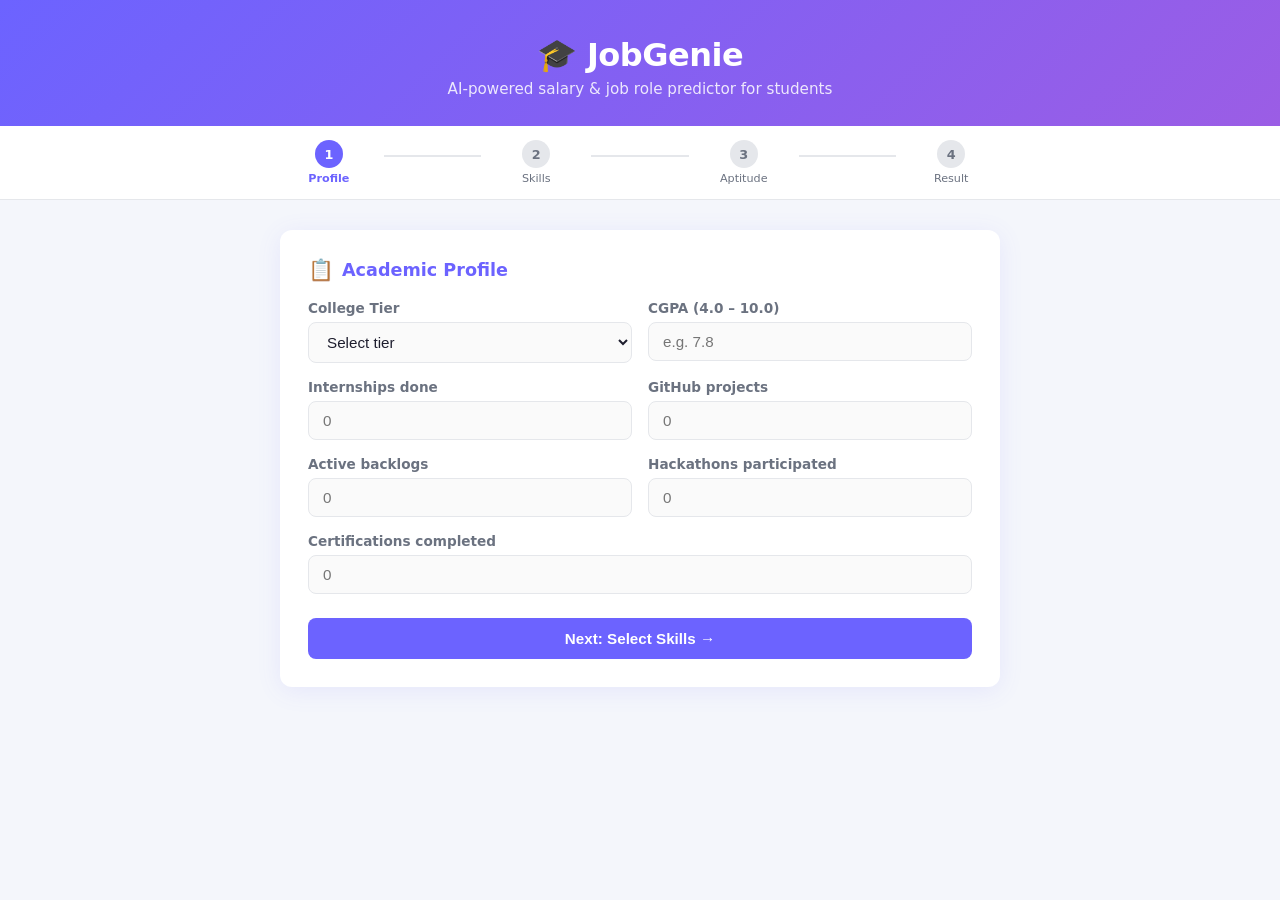
<file: Student/Backend/templates/index.html>
<!DOCTYPE html>
<html lang="en">
<head>
  <meta charset="UTF-8">
  <meta name="viewport" content="width=device-width, initial-scale=1.0">
  <title>JobGenie — Student Predictor</title>
  <style>
    /* ── Reset & Base ── */
    *, *::before, *::after { box-sizing: border-box; margin: 0; padding: 0; }
    :root {
      --purple:     #6C63FF;
      --purple-dk:  #5A52D5;
      --teal:       #43B89C;
      --coral:      #FF6584;
      --amber:      #F7C59F;
      --bg:         #F4F6FB;
      --card:       #FFFFFF;
      --text:       #1E1E2E;
      --muted:      #6B7280;
      --border:     #E5E7EB;
      --radius:     12px;
      --shadow:     0 4px 24px rgba(108,99,255,.10);
    }
    body { font-family: 'Segoe UI', system-ui, sans-serif; background: var(--bg);
           color: var(--text); min-height: 100vh; }

    /* ── Header ── */
    header { background: linear-gradient(135deg, var(--purple), #9B5DE5);
             color: #fff; text-align: center; padding: 36px 20px 28px; }
    header h1 { font-size: 2rem; font-weight: 700; letter-spacing: -0.5px; }
    header p  { opacity: .85; margin-top: 6px; font-size: .95rem; }

    /* ── Progress bar ── */
    .progress-wrap { background: #fff; border-bottom: 1px solid var(--border);
                     padding: 14px 0; position: sticky; top: 0; z-index: 10; }
    .progress-inner { max-width: 760px; margin: 0 auto; padding: 0 20px; }
    .steps { display: flex; gap: 6px; align-items: center; }
    .step  { flex: 1; display: flex; flex-direction: column; align-items: center;
             gap: 4px; cursor: default; }
    .step-dot { width: 28px; height: 28px; border-radius: 50%;
                background: var(--border); color: var(--muted);
                display: flex; align-items: center; justify-content: center;
                font-weight: 700; font-size: .8rem; transition: .3s; }
    .step.active .step-dot  { background: var(--purple); color: #fff; }
    .step.done   .step-dot  { background: var(--teal);   color: #fff; }
    .step-label { font-size: .7rem; color: var(--muted); font-weight: 500;
                  text-align: center; }
    .step.active .step-label { color: var(--purple); font-weight: 700; }
    .step-line  { flex: 1; height: 2px; background: var(--border); margin-bottom: 14px; }
    .step-line.done { background: var(--teal); }

    /* ── Layout ── */
    main { max-width: 760px; margin: 30px auto; padding: 0 20px 60px; }

    /* ── Section panels ── */
    .section { display: none; }
    .section.active { display: block; }

    /* ── Card ── */
    .card { background: var(--card); border-radius: var(--radius);
            box-shadow: var(--shadow); padding: 28px; margin-bottom: 20px; }
    .card-title { font-size: 1.1rem; font-weight: 700; margin-bottom: 18px;
                  color: var(--purple); display: flex; align-items: center; gap: 8px; }
    .card-title span { font-size: 1.3rem; }

    /* ── Form elements ── */
    .form-grid { display: grid; grid-template-columns: 1fr 1fr; gap: 16px; }
    .form-group { display: flex; flex-direction: column; gap: 6px; }
    .form-group.full { grid-column: 1 / -1; }
    label { font-size: .85rem; font-weight: 600; color: var(--muted); }
    input[type=number], select {
      border: 1.5px solid var(--border); border-radius: 8px;
      padding: 10px 14px; font-size: .95rem; color: var(--text);
      background: #FAFAFA; transition: border .2s;
      width: 100%;
    }
    input[type=number]:focus, select:focus {
      outline: none; border-color: var(--purple); background: #fff; }

    /* ── Skills grid ── */
    .skills-grid { display: grid; grid-template-columns: repeat(3, 1fr); gap: 10px; }
    .skill-chip { display: flex; align-items: center; gap: 8px; padding: 9px 12px;
                  border: 1.5px solid var(--border); border-radius: 8px;
                  cursor: pointer; transition: all .2s; font-size: .85rem;
                  font-weight: 500; background: #FAFAFA; user-select: none; }
    .skill-chip:hover   { border-color: var(--purple); background: #F0EEFF; }
    .skill-chip.selected { border-color: var(--purple); background: #EDE9FF;
                           color: var(--purple); font-weight: 700; }
    .skill-chip input { display: none; }
    .skill-badge { font-size: .65rem; padding: 2px 6px; border-radius: 20px;
                   font-weight: 700; margin-left: auto; }
    .adv  { background: #EDE9FF; color: var(--purple); }
    .mid  { background: #DCFCE7; color: #166534; }
    .bas  { background: #FEF9C3; color: #854D0E; }

    /* ── Aptitude test ── */
    .q-card { background: var(--bg); border-radius: 10px; padding: 20px;
              margin-bottom: 14px; border: 1.5px solid var(--border); }
    .q-text { font-weight: 600; margin-bottom: 14px; font-size: .95rem; line-height: 1.5; }
    .q-options { display: flex; flex-direction: column; gap: 8px; }
    .q-opt { display: flex; align-items: center; gap: 10px; padding: 10px 14px;
             border: 1.5px solid var(--border); border-radius: 8px;
             cursor: pointer; transition: all .2s; font-size: .9rem;
             background: var(--card); }
    .q-opt:hover   { border-color: var(--purple); background: #F0EEFF; }
    .q-opt.correct { border-color: var(--teal);   background: #ECFDF5; color: #065F46; font-weight: 700; }
    .q-opt.wrong   { border-color: var(--coral);  background: #FFF1F2; color: #9F1239; }
    .q-opt.show-correct { border-color: var(--teal); background: #ECFDF5; }
    .aptitude-progress { font-size: .85rem; color: var(--muted); margin-bottom: 16px; font-weight: 600; }
    .apt-score-box { text-align: center; padding: 20px;
                     background: linear-gradient(135deg,#EDE9FF,#DCFCE7);
                     border-radius: 10px; margin-bottom: 16px; }
    .apt-score-num { font-size: 3rem; font-weight: 800; color: var(--purple); }
    .apt-score-label { font-size: .9rem; color: var(--muted); margin-top: 4px; }

    /* ── Buttons ── */
    .btn-row { display: flex; gap: 12px; margin-top: 24px; }
    .btn { padding: 12px 28px; border-radius: 8px; font-weight: 700;
           font-size: .95rem; cursor: pointer; border: none; transition: all .2s; }
    .btn-primary { background: var(--purple); color: #fff; flex: 1; }
    .btn-primary:hover { background: var(--purple-dk); transform: translateY(-1px); }
    .btn-secondary { background: var(--bg); color: var(--muted);
                     border: 1.5px solid var(--border); }
    .btn-secondary:hover { border-color: var(--purple); color: var(--purple); }
    .btn:disabled { opacity: .5; cursor: not-allowed; transform: none !important; }

    /* ── Error ── */
    .error-msg { color: var(--coral); font-size: .85rem; font-weight: 600;
                 margin-top: 10px; display: none; }

    /* ── Loading ── */
    .loading { text-align: center; padding: 40px; display: none; }
    .spinner { width: 48px; height: 48px; border: 4px solid var(--border);
               border-top-color: var(--purple); border-radius: 50%;
               animation: spin .8s linear infinite; margin: 0 auto 16px; }
    @keyframes spin { to { transform: rotate(360deg); } }

    @media(max-width: 560px) {
      .form-grid   { grid-template-columns: 1fr; }
      .skills-grid { grid-template-columns: repeat(2, 1fr); }
      header h1    { font-size: 1.5rem; }
    }
  </style>
</head>
<body>

<header>
  <h1>🎓 JobGenie</h1>
  <p>AI-powered salary & job role predictor for students</p>
</header>

<!-- Progress bar -->
<div class="progress-wrap">
  <div class="progress-inner">
    <div class="steps">
      <div class="step active" id="st1">
        <div class="step-dot">1</div>
        <div class="step-label">Profile</div>
      </div>
      <div class="step-line" id="sl1"></div>
      <div class="step" id="st2">
        <div class="step-dot">2</div>
        <div class="step-label">Skills</div>
      </div>
      <div class="step-line" id="sl2"></div>
      <div class="step" id="st3">
        <div class="step-dot">3</div>
        <div class="step-label">Aptitude</div>
      </div>
      <div class="step-line" id="sl3"></div>
      <div class="step" id="st4">
        <div class="step-dot">4</div>
        <div class="step-label">Result</div>
      </div>
    </div>
  </div>
</div>

<main>

  <!-- ── SECTION 1: Profile ── -->
  <div class="section active" id="sec1">
    <div class="card">
      <div class="card-title"><span>📋</span> Academic Profile</div>
      <div class="form-grid">

        <div class="form-group">
          <label>College Tier</label>
          <select id="college_tier">
            <option value="">Select tier</option>
            <option value="Tier 1">Tier 1 (IIT / NIT / BITS)</option>
            <option value="Tier 2">Tier 2 (State engineering colleges)</option>
            <option value="Tier 3">Tier 3 (Private / other colleges)</option>
          </select>
        </div>

        <div class="form-group">
          <label>CGPA (4.0 – 10.0)</label>
          <input type="number" id="cgpa" min="4" max="10" step="0.01" placeholder="e.g. 7.8">
        </div>

        <div class="form-group">
          <label>Internships done</label>
          <input type="number" id="internships" min="0" max="10" placeholder="0">
        </div>

        <div class="form-group">
          <label>GitHub projects</label>
          <input type="number" id="github_projects" min="0" max="30" placeholder="0">
        </div>

        <div class="form-group">
          <label>Active backlogs</label>
          <input type="number" id="backlogs" min="0" max="20" placeholder="0">
        </div>

        <div class="form-group">
          <label>Hackathons participated</label>
          <input type="number" id="hackathons" min="0" max="20" placeholder="0">
        </div>

        <div class="form-group full">
          <label>Certifications completed</label>
          <input type="number" id="certifications" min="0" max="20" placeholder="0">
        </div>

      </div>
      <p class="error-msg" id="err1">Please fill all fields correctly.</p>
      <div class="btn-row">
        <button class="btn btn-primary" onclick="goTo(2)">Next: Select Skills →</button>
      </div>
    </div>
  </div>

  <!-- ── SECTION 2: Skills ── -->
  <div class="section" id="sec2">
    <div class="card">
      <div class="card-title"><span>💻</span> Select Your Skills</div>
      <p style="font-size:.85rem;color:var(--muted);margin-bottom:16px;">
        Select all skills you are comfortable working with.
        <span style="color:var(--coral);font-weight:700;">Select at least 1.</span>
      </p>

      <p style="font-size:.8rem;font-weight:600;margin-bottom:10px;color:var(--muted);">
        <span style="background:#EDE9FF;color:var(--purple);padding:2px 8px;border-radius:20px;font-size:.7rem;">ADV</span> Advanced &nbsp;
        <span style="background:#DCFCE7;color:#166534;padding:2px 8px;border-radius:20px;font-size:.7rem;">MID</span> Intermediate &nbsp;
        <span style="background:#FEF9C3;color:#854D0E;padding:2px 8px;border-radius:20px;font-size:.7rem;">BAS</span> Basic
      </p>

      <div class="skills-grid" id="skillsGrid"></div>

      <p class="error-msg" id="err2">Please select at least one skill.</p>
      <div class="btn-row">
        <button class="btn btn-secondary" onclick="goTo(1)">← Back</button>
        <button class="btn btn-primary" onclick="goTo(3)">Next: Aptitude Test →</button>
      </div>
    </div>
  </div>

  <!-- ── SECTION 3: Aptitude ── -->
  <div class="section" id="sec3">
    <div class="card">
      <div class="card-title"><span>🧠</span> Aptitude Test</div>
      <p style="font-size:.85rem;color:var(--muted);margin-bottom:20px;">
        Answer all 10 questions. Your score is used in the salary prediction.
      </p>
      <div id="aptitudeContainer"></div>
      <p class="error-msg" id="err3">Answer all questions before submitting.</p>
      <div class="btn-row">
        <button class="btn btn-secondary" onclick="goTo(2)">← Back</button>
        <button class="btn btn-primary" id="submitBtn" onclick="submitForm()">
          🔮 Predict My Career
        </button>
      </div>
    </div>
  </div>

  <!-- ── Loading ── -->
  <div class="loading" id="loadingDiv">
    <div class="spinner"></div>
    <p style="font-weight:600;color:var(--purple);">Analysing your profile…</p>
    <p style="font-size:.85rem;color:var(--muted);margin-top:6px;">Running AI models</p>
  </div>

</main>

<script>
// ── Skills data ───────────────────────────────────────────────────────────────
const SKILLS = [
  { name: 'DSA',             cat: 'adv', label: 'ADV' },
  { name: 'Machine Learning',cat: 'adv', label: 'ADV' },
  { name: 'Deep Learning',   cat: 'adv', label: 'ADV' },
  { name: 'TensorFlow',      cat: 'adv', label: 'ADV' },
  { name: 'PyTorch',         cat: 'adv', label: 'ADV' },
  { name: 'Python',          cat: 'mid', label: 'MID' },
  { name: 'Java',            cat: 'mid', label: 'MID' },
  { name: 'React',           cat: 'mid', label: 'MID' },
  { name: 'AWS',             cat: 'mid', label: 'MID' },
  { name: 'Docker',          cat: 'mid', label: 'MID' },
  { name: 'Node.js',         cat: 'mid', label: 'MID' },
  { name: 'Django',          cat: 'mid', label: 'MID' },
  { name: 'Excel',           cat: 'bas', label: 'BAS' },
  { name: 'SQL',             cat: 'bas', label: 'BAS' },
  { name: 'HTML/CSS',        cat: 'bas', label: 'BAS' },
  { name: 'JavaScript',      cat: 'bas', label: 'BAS' },
  { name: 'Git',             cat: 'bas', label: 'BAS' },
  { name: 'Linux',           cat: 'bas', label: 'BAS' },
];

// ── Aptitude question bank (difficulty: easy / medium / hard) ─────────────────
// 10 questions are picked randomly each time: 3 easy + 4 medium + 3 hard
const QUESTION_BANK = {
  easy: [
    { q: "If a train travels 120 km in 2 hours, what is its speed in km/h?",
      opts: ["40","50","60","70"], ans: 2, diff: "easy" },
    { q: "What is 15% of 400?",
      opts: ["55","60","65","70"], ans: 1, diff: "easy" },
    { q: "A shopkeeper buys an item for ₹200 and sells it for ₹250. What is the profit percentage?",
      opts: ["20%","25%","30%","15%"], ans: 1, diff: "easy" },
    { q: "If A is taller than B, and C is taller than A, who is the tallest?",
      opts: ["A","B","C","Cannot determine"], ans: 2, diff: "easy" },
    { q: "What is the next number in the series: 1, 4, 9, 16, 25, ?",
      opts: ["30","36","49","32"], ans: 1, diff: "easy" },
    { q: "A car covers 300 km in 5 hours. What is its average speed?",
      opts: ["50 km/h","55 km/h","60 km/h","65 km/h"], ans: 2, diff: "easy" },
    { q: "What is 20% of 250?",
      opts: ["40","45","50","55"], ans: 2, diff: "easy" },
    { q: "If today is Monday, what day will it be after 15 days?",
      opts: ["Monday","Tuesday","Wednesday","Thursday"], ans: 1, diff: "easy" },
    { q: "Find the odd one out: 2, 3, 5, 7, 9, 11",
      opts: ["2","9","5","11"], ans: 1, diff: "easy" },
    { q: "A rectangle has length 8 cm and width 5 cm. What is its area?",
      opts: ["13 cm²","26 cm²","40 cm²","45 cm²"], ans: 2, diff: "easy" },
    { q: "If 6 apples cost ₹90, what do 10 apples cost?",
      opts: ["₹130","₹140","₹150","₹160"], ans: 2, diff: "easy" },
    { q: "What is the value of 12 × 12 − 44?",
      opts: ["96","98","100","104"], ans: 2, diff: "easy" },
  ],
  medium: [
    { q: "What comes next in the series: 2, 6, 12, 20, 30, ?",
      opts: ["40","42","44","48"], ans: 1, diff: "medium" },
    { q: "A project takes 10 days when 5 workers work on it. How many days will 2 workers take?",
      opts: ["20","25","30","4"], ans: 1, diff: "medium" },
    { q: "Find the odd one out: 36, 49, 64, 81, 100, 112",
      opts: ["49","81","100","112"], ans: 3, diff: "medium" },
    { q: "A clock shows 3:00. What is the angle between the hour and minute hands?",
      opts: ["60°","75°","90°","120°"], ans: 2, diff: "medium" },
    { q: "If MANGO is coded as NBNHP, what is the code for APPLE?",
      opts: ["BQRMF","BQQMF","CQQNF","BQQLF"], ans: 0, diff: "medium" },
    { q: "A train 200 m long passes a pole in 10 seconds. What is the speed of the train?",
      opts: ["15 m/s","20 m/s","25 m/s","30 m/s"], ans: 1, diff: "medium" },
    { q: "If 3x + 7 = 22, what is x?",
      opts: ["3","4","5","6"], ans: 2, diff: "medium" },
    { q: "A pipe fills a tank in 6 hours. Another pipe drains it in 8 hours. If both are open, how long to fill the tank?",
      opts: ["18 hrs","20 hrs","24 hrs","28 hrs"], ans: 2, diff: "medium" },
    { q: "In a group of 70 people, 37 like coffee and 52 like tea. How many like both, if everyone likes at least one?",
      opts: ["15","17","19","21"], ans: 2, diff: "medium" },
    { q: "What is the next term in the series: 3, 8, 15, 24, 35, ?",
      opts: ["45","46","47","48"], ans: 3, diff: "medium" },
    { q: "If 8 men can build a wall in 12 days, how many days will 6 men take to build the same wall?",
      opts: ["14","15","16","18"], ans: 2, diff: "medium" },
    { q: "A man sells an article at 10% profit. If cost price is ₹500, what is the selling price?",
      opts: ["₹540","₹545","₹550","₹560"], ans: 2, diff: "medium" },
    { q: "Two numbers are in ratio 3:5. Their sum is 96. What is the larger number?",
      opts: ["56","60","62","66"], ans: 1, diff: "medium" },
    { q: "How many times do the hands of a clock coincide in 24 hours?",
      opts: ["20","22","24","44"], ans: 1, diff: "medium" },
  ],
  hard: [
    { q: "In a class of 40 students, 60% passed in Maths and 70% passed in Science. What is the minimum number who passed in both?",
      opts: ["10","12","14","16"], ans: 0, diff: "hard" },
    { q: "A cistern has a leak which empties it in 8 hours. A tap fills it at 6 litres/min. If the cistern is 2160 litres, find the time to fill it if the tap is also on.",
      opts: ["6 hrs","8 hrs","12 hrs","Cannot be filled"], ans: 3, diff: "hard" },
    { q: "If log₂8 + log₂4 = log₂x, what is x?",
      opts: ["16","32","64","128"], ans: 1, diff: "hard" },
    { q: "A sum of money doubles in 5 years at simple interest. In how many years will it become 4 times?",
      opts: ["10","15","20","25"], ans: 1, diff: "hard" },
    { q: "A and B can complete a task in 12 and 18 days respectively. They work together for 4 days then A leaves. How many more days does B need?",
      opts: ["6","8","10","12"], ans: 2, diff: "hard" },
    { q: "The speed of a boat in still water is 15 km/h. Stream speed is 3 km/h. A man rows 18 km downstream and returns. Total time taken?",
      opts: ["2 hrs","2.5 hrs","3 hrs","3.5 hrs"], ans: 1, diff: "hard" },
    { q: "In how many ways can the letters of the word 'LEADER' be arranged?",
      opts: ["360","720","1080","2160"], ans: 0, diff: "hard" },
    { q: "The average of 5 numbers is 27. If one number is excluded the average becomes 25. What is the excluded number?",
      opts: ["30","33","35","37"], ans: 3, diff: "hard" },
    { q: "A merchant marks goods 30% above cost price and gives a 10% discount. What is the profit percentage?",
      opts: ["15%","17%","19%","21%"], ans: 1, diff: "hard" },
    { q: "If the sum of first n natural numbers is 210, what is n?",
      opts: ["18","19","20","21"], ans: 2, diff: "hard" },
    { q: "Two trains start from cities A and B towards each other at 60 km/h and 80 km/h. They are 280 km apart. When will they meet?",
      opts: ["1 hr","2 hrs","1.5 hrs","2.5 hrs"], ans: 1, diff: "hard" },
    { q: "Find x: 2^(x+1) + 2^x = 96",
      opts: ["4","5","6","7"], ans: 1, diff: "hard" },
  ],
};

// Pick 3 easy + 4 medium + 3 hard questions randomly every time
function pickQuestions() {
  function shuffle(arr) {
    const a = [...arr];
    for (let i = a.length - 1; i > 0; i--) {
      const j = Math.floor(Math.random() * (i + 1));
      [a[i], a[j]] = [a[j], a[i]];
    }
    return a;
  }
  const easy   = shuffle(QUESTION_BANK.easy).slice(0, 3);
  const medium = shuffle(QUESTION_BANK.medium).slice(0, 4);
  const hard   = shuffle(QUESTION_BANK.hard).slice(0, 3);
  // Interleave: easy, medium, hard mixed (not all easy first)
  return shuffle([...easy, ...medium, ...hard]);
}

// Active questions for this session (regenerated when aptitude section loads)
let QUESTIONS = pickQuestions();

// ── State ─────────────────────────────────────────────────────────────────────
let selectedSkills = new Set();
let answers        = {};
let revealed       = {};
let aptitudeScore  = 0;

// ── Build skills grid ─────────────────────────────────────────────────────────
function buildSkills() {
  const grid = document.getElementById('skillsGrid');
  grid.innerHTML = '';
  SKILLS.forEach(s => {
    const chip = document.createElement('label');
    chip.className = 'skill-chip';
    chip.innerHTML = `
      <input type="checkbox" value="${s.name}">
      ${s.name}
      <span class="skill-badge ${s.cat}">${s.label}</span>`;
    chip.querySelector('input').addEventListener('change', e => {
      if (e.target.checked) { selectedSkills.add(s.name); chip.classList.add('selected'); }
      else                   { selectedSkills.delete(s.name); chip.classList.remove('selected'); }
    });
    grid.appendChild(chip);
  });
}

// ── Build aptitude questions ───────────────────────────────────────────────────
function buildAptitude() {
  // Fresh random set every time the aptitude section is entered
  QUESTIONS = pickQuestions();

  const container = document.getElementById('aptitudeContainer');
  container.innerHTML = '';
  answers  = {};
  revealed = {};

  // Difficulty badge styles
  const diffMeta = {
    easy:   { label: 'Easy',   bg: '#DCFCE7', color: '#166534' },
    medium: { label: 'Medium', bg: '#FEF9C3', color: '#854D0E' },
    hard:   { label: 'Hard',   bg: '#FFF1F2', color: '#9F1239' },
  };

  QUESTIONS.forEach((q, qi) => {
    const card = document.createElement('div');
    card.className = 'q-card';
    card.id = `qcard${qi}`;

    // Header row: "Question X of 10" + difficulty badge
    const prog = document.createElement('div');
    prog.className = 'aptitude-progress';
    prog.style.cssText = 'display:flex;justify-content:space-between;align-items:center;';
    const dm = diffMeta[q.diff] || diffMeta.medium;
    prog.innerHTML = `
      <span>Question ${qi+1} of ${QUESTIONS.length}</span>
      <span style="font-size:.68rem;font-weight:700;padding:2px 10px;border-radius:20px;
                   background:${dm.bg};color:${dm.color};">${dm.label}</span>`;

    const qtext = document.createElement('div');
    qtext.className = 'q-text';
    qtext.textContent = q.q;

    const opts = document.createElement('div');
    opts.className = 'q-options';

    q.opts.forEach((opt, oi) => {
      const btn = document.createElement('div');
      btn.className = 'q-opt';
      btn.textContent = `${String.fromCharCode(65+oi)}.  ${opt}`;
      btn.onclick = () => selectAnswer(qi, oi, btn, card, q.ans);
      opts.appendChild(btn);
    });

    card.appendChild(prog);
    card.appendChild(qtext);
    card.appendChild(opts);
    container.appendChild(card);
  });
}

function selectAnswer(qi, oi, btn, card, correctIdx) {
  if (revealed[qi]) return;
  revealed[qi] = true;
  answers[qi]  = oi;

  const allOpts = card.querySelectorAll('.q-opt');
  allOpts.forEach((o, i) => {
    if (i === correctIdx) o.classList.add(oi === correctIdx ? 'correct' : 'show-correct');
    else if (i === oi)    o.classList.add('wrong');
    o.style.cursor = 'default';
  });
}

function calcAptitude() {
  let score = 0;
  QUESTIONS.forEach((q, i) => { if (answers[i] === q.ans) score++; });
  return Math.round((score / QUESTIONS.length) * 100);
}

// ── Navigation ────────────────────────────────────────────────────────────────
function goTo(step) {
  // Validate current step
  if (step === 2) {
    if (!validateProfile()) return;
  }
  if (step === 3) {
    if (selectedSkills.size === 0) {
      document.getElementById('err2').style.display = 'block';
      return;
    }
    document.getElementById('err2').style.display = 'none';
    // Rebuild with a fresh random set every time the aptitude section is entered
    buildAptitude();
  }

  // Update sections
  document.querySelectorAll('.section').forEach(s => s.classList.remove('active'));
  document.getElementById(`sec${step}`).classList.add('active');

  // Update step indicators
  for (let i = 1; i <= 4; i++) {
    const st = document.getElementById(`st${i}`);
    st.classList.remove('active','done');
    if (i < step)  st.classList.add('done');
    if (i === step) st.classList.add('active');
    if (i < 4) {
      const sl = document.getElementById(`sl${i}`);
      sl.classList.toggle('done', i < step);
    }
  }

  window.scrollTo({ top: 0, behavior: 'smooth' });
}

function validateProfile() {
  const tier  = document.getElementById('college_tier').value;
  const cgpa  = parseFloat(document.getElementById('cgpa').value);
  const err   = document.getElementById('err1');

  const fields = ['internships','github_projects','backlogs','hackathons','certifications'];
  const allFilled = fields.every(f => document.getElementById(f).value !== '');

  if (!tier || isNaN(cgpa) || cgpa < 4 || cgpa > 10 || !allFilled) {
    err.style.display = 'block';
    return false;
  }
  err.style.display = 'none';
  return true;
}

// ── Submit ────────────────────────────────────────────────────────────────────
async function submitForm() {
  const unanswered = QUESTIONS.length - Object.keys(answers).length;
  if (unanswered > 0) {
    document.getElementById('err3').style.display = 'block';
    document.getElementById('err3').textContent =
      `Please answer all questions (${unanswered} remaining).`;
    return;
  }
  document.getElementById('err3').style.display = 'none';

  aptitudeScore = calcAptitude();

  // Show loading
  document.getElementById('sec3').style.display   = 'none';
  document.getElementById('loadingDiv').style.display = 'block';

  const payload = {
    college_tier:    document.getElementById('college_tier').value,
    cgpa:            parseFloat(document.getElementById('cgpa').value),
    internships:     parseInt(document.getElementById('internships').value)     || 0,
    github_projects: parseInt(document.getElementById('github_projects').value) || 0,
    backlogs:        parseInt(document.getElementById('backlogs').value)        || 0,
    hackathons:      parseInt(document.getElementById('hackathons').value)      || 0,
    certifications:  parseInt(document.getElementById('certifications').value)  || 0,
    aptitude_score:  aptitudeScore,
    skills:          Array.from(selectedSkills),
  };

  try {
    const res  = await fetch('/predict', {
      method:  'POST',
      headers: { 'Content-Type': 'application/json' },
      body:    JSON.stringify(payload),
    });
    const data = await res.json();

    if (data.error) throw new Error(data.error);

    // Store result and redirect
    sessionStorage.setItem('jobgenie_result',  JSON.stringify(data));
    sessionStorage.setItem('jobgenie_profile', JSON.stringify(payload));
    window.location.href = '/result';

  } catch (err) {
    document.getElementById('loadingDiv').style.display = 'none';
    document.getElementById('sec3').style.display       = 'block';
    document.getElementById('err3').style.display       = 'block';
    document.getElementById('err3').textContent         = 'Error: ' + err.message;
  }
}

// ── Init ──────────────────────────────────────────────────────────────────────
buildSkills();
buildAptitude();
</script>
</body>
</html>
</file>
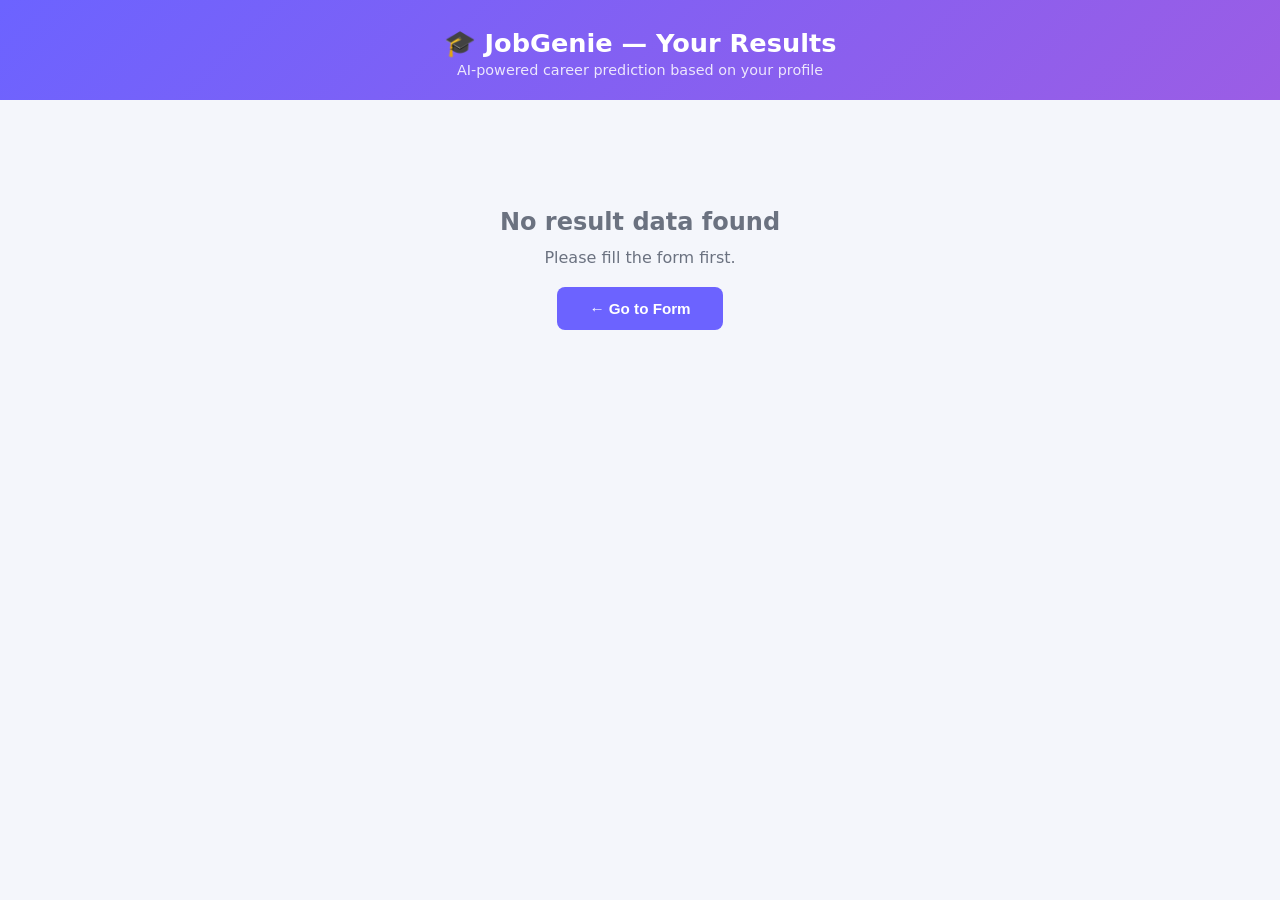
<file: Student/Backend/templates/result.html>
<!DOCTYPE html>
<html lang="en">
<head>
  <meta charset="UTF-8">
  <meta name="viewport" content="width=device-width, initial-scale=1.0">
  <title>JobGenie — Your Results</title>
  <style>
    *, *::before, *::after { box-sizing: border-box; margin: 0; padding: 0; }
    :root {
      --purple:  #6C63FF; --purple-dk: #5A52D5; --teal: #43B89C;
      --coral:   #FF6584; --amber: #F7C59F;
      --bg:      #F4F6FB; --card: #FFFFFF;
      --text:    #1E1E2E; --muted: #6B7280; --border: #E5E7EB;
      --radius:  12px;    --shadow: 0 4px 24px rgba(108,99,255,.10);
    }
    body { font-family: 'Segoe UI', system-ui, sans-serif;
           background: var(--bg); color: var(--text); min-height: 100vh; }

    header { background: linear-gradient(135deg, var(--purple), #9B5DE5);
             color: #fff; text-align: center; padding: 28px 20px 22px; }
    header h1 { font-size: 1.6rem; font-weight: 700; }
    header p  { opacity: .85; margin-top: 4px; font-size: .9rem; }

    main { max-width: 800px; margin: 28px auto; padding: 0 20px 60px; }

    /* ── Hero cards ── */
    .hero-grid { display: grid; grid-template-columns: 1fr 1fr; gap: 16px;
                 margin-bottom: 20px; }
    .hero-card { background: var(--card); border-radius: var(--radius);
                 box-shadow: var(--shadow); padding: 24px; text-align: center;
                 border-top: 4px solid transparent; }
    .hero-card.salary { border-color: var(--purple); }
    .hero-card.role   { border-color: var(--teal);   }
    .hero-label { font-size: .8rem; font-weight: 700; color: var(--muted);
                  text-transform: uppercase; letter-spacing: .8px; }
    .hero-value { font-size: 2.4rem; font-weight: 800; margin: 8px 0 4px;
                  line-height: 1; }
    .salary .hero-value { color: var(--purple); }
    .role   .hero-value { color: var(--teal);   font-size: 1.6rem; }
    .hero-sub { font-size: .82rem; color: var(--muted); }

    /* ── Generic card ── */
    .card { background: var(--card); border-radius: var(--radius);
            box-shadow: var(--shadow); padding: 24px; margin-bottom: 18px; }
    .card-title { font-size: 1rem; font-weight: 700; color: var(--purple);
                  display: flex; align-items: center; gap: 8px; margin-bottom: 18px; }
    .card-title span { font-size: 1.2rem; }

    /* ── Role confidence bars ── */
    .role-row { display: flex; align-items: center; gap: 12px; margin-bottom: 12px; }
    .role-name { font-weight: 600; font-size: .9rem; min-width: 160px; }
    .role-bar-wrap { flex: 1; background: var(--bg); border-radius: 20px; height: 12px; overflow: hidden; }
    .role-bar { height: 100%; border-radius: 20px;
                background: linear-gradient(90deg, var(--purple), #9B5DE5);
                transition: width 1s ease; width: 0; }
    .role-bar.second { background: linear-gradient(90deg, var(--teal), #5DE5C5); }
    .role-bar.third  { background: linear-gradient(90deg, var(--amber), #F7A55F); }
    .role-pct { font-size: .82rem; font-weight: 700; color: var(--muted);
                min-width: 42px; text-align: right; }

    /* ── Aptitude score ── */
    .apt-ring-wrap { display: flex; align-items: center; gap: 24px; }
    .ring-svg { flex-shrink: 0; }
    .ring-info h3  { font-size: 1.5rem; font-weight: 800; color: var(--purple); }
    .ring-info p   { font-size: .85rem; color: var(--muted); margin-top: 4px; }

    /* ── Profile summary chips ── */
    .profile-grid { display: grid; grid-template-columns: repeat(4,1fr); gap: 10px; }
    .prof-chip { background: var(--bg); border-radius: 10px; padding: 12px;
                 text-align: center; border: 1.5px solid var(--border); }
    .prof-val  { font-size: 1.4rem; font-weight: 800; color: var(--purple); }
    .prof-key  { font-size: .72rem; color: var(--muted); font-weight: 600;
                 margin-top: 2px; }

    /* ── Improvements ── */
    .imp-item { display: flex; gap: 12px; align-items: flex-start;
                padding: 12px 14px; border-radius: 8px; margin-bottom: 10px;
                border: 1.5px solid var(--border); }
    .imp-icon  { font-size: 1.2rem; flex-shrink: 0; }
    .imp-text  { font-size: .88rem; line-height: 1.5; }
    .imp-badge { font-size: .65rem; font-weight: 700; padding: 2px 8px;
                 border-radius: 20px; margin-bottom: 4px; display: inline-block; }
    .high   { background: #FFF1F2; border-color: #FECDD3; }
    .high   .imp-badge { background: #FFF1F2; color: #9F1239; border: 1px solid #FECDD3; }
    .medium { background: #FFFBEB; border-color: #FDE68A; }
    .medium .imp-badge { background: #FFFBEB; color: #92400E; border: 1px solid #FDE68A; }
    .low    { background: #F0FDF4; border-color: #BBF7D0; }
    .low    .imp-badge { background: #F0FDF4; color: #166534; border: 1px solid #BBF7D0; }

    /* ── Button ── */
    .btn-row { display: flex; gap: 12px; justify-content: center; margin-top: 28px; }
    .btn { padding: 13px 32px; border-radius: 8px; font-weight: 700;
           font-size: .95rem; cursor: pointer; border: none; }
    .btn-primary { background: var(--purple); color: #fff; }
    .btn-primary:hover { background: var(--purple-dk); }
    .btn-secondary { background: var(--bg); color: var(--muted);
                     border: 1.5px solid var(--border); }
    .btn-secondary:hover { border-color: var(--purple); color: var(--purple); }

    /* ── No data fallback ── */
    .no-data { text-align: center; padding: 80px 20px; }
    .no-data h2 { color: var(--muted); margin-bottom: 12px; }

    @media(max-width:560px) {
      .hero-grid    { grid-template-columns: 1fr; }
      .profile-grid { grid-template-columns: repeat(2,1fr); }
      .role-name    { min-width: 110px; font-size: .8rem; }
    }
  </style>
</head>
<body>

<header>
  <h1>🎓 JobGenie — Your Results</h1>
  <p>AI-powered career prediction based on your profile</p>
</header>

<main id="mainContent">
  <div class="no-data" id="noData" style="display:none;">
    <h2>No result data found</h2>
    <p style="color:var(--muted);margin-bottom:20px;">Please fill the form first.</p>
    <a href="/"><button class="btn btn-primary">← Go to Form</button></a>
  </div>
</main>

<script>
const result  = JSON.parse(sessionStorage.getItem('jobgenie_result')  || 'null');
const profile = JSON.parse(sessionStorage.getItem('jobgenie_profile') || 'null');

if (!result || !profile) {
  document.getElementById('noData').style.display = 'block';
} else {
  buildResults();
}

function buildResults() {
  const main = document.getElementById('mainContent');
  main.innerHTML = '';

  // ── Hero ────────────────────────────────────────────────────────────────────
  const heroGrid = el('div', 'hero-grid');
  heroGrid.innerHTML = `
    <div class="hero-card salary">
      <div class="hero-label">Predicted Salary</div>
      <div class="hero-value">₹${result.predicted_salary_lpa} LPA</div>
      <div class="hero-sub">Annual package estimate</div>
    </div>
    <div class="hero-card role">
      <div class="hero-label">Best Job Role</div>
      <div class="hero-value">${result.predicted_role}</div>
      <div class="hero-sub">Based on your skills & profile</div>
    </div>`;
  main.appendChild(heroGrid);

  // ── Role confidence ─────────────────────────────────────────────────────────
  const roleCard = el('div', 'card');
  roleCard.innerHTML = `<div class="card-title"><span>🎯</span> Job Role Confidence</div>`;
  const classes = ['', 'second', 'third'];
  result.top_roles.forEach((r, i) => {
    const row = document.createElement('div');
    row.className = 'role-row';
    row.innerHTML = `
      <div class="role-name">${i===0?'🥇':i===1?'🥈':'🥉'} ${r.role}</div>
      <div class="role-bar-wrap">
        <div class="role-bar ${classes[i]}" id="bar${i}" style="width:0%"></div>
      </div>
      <div class="role-pct">${r.confidence}%</div>`;
    roleCard.appendChild(row);
  });
  main.appendChild(roleCard);

  // Animate bars after paint
  setTimeout(() => {
    result.top_roles.forEach((r, i) => {
      const b = document.getElementById(`bar${i}`);
      if (b) b.style.width = r.confidence + '%';
    });
  }, 100);

  // ── Aptitude score ──────────────────────────────────────────────────────────
  const aptScore = profile.aptitude_score;
  const aptCard  = el('div', 'card');
  const radius   = 40; const circ = 2 * Math.PI * radius;
  const dash     = circ * (aptScore / 100);
  aptCard.innerHTML = `
    <div class="card-title"><span>🧠</span> Aptitude Score</div>
    <div class="apt-ring-wrap">
      <svg class="ring-svg" width="110" height="110" viewBox="0 0 110 110">
        <circle cx="55" cy="55" r="${radius}" fill="none"
                stroke="#E5E7EB" stroke-width="10"/>
        <circle cx="55" cy="55" r="${radius}" fill="none"
                stroke="#6C63FF" stroke-width="10"
                stroke-dasharray="${dash} ${circ}"
                stroke-dashoffset="${circ/4}"
                stroke-linecap="round"/>
        <text x="55" y="60" text-anchor="middle"
              font-size="18" font-weight="800" fill="#6C63FF">${aptScore}</text>
      </svg>
      <div class="ring-info">
        <h3>${aptScore}/100</h3>
        <p>${aptScore>=75?'Excellent aptitude score!':aptScore>=50?'Good score — room to improve.':'Focus on improving aptitude.'}</p>
        <p style="margin-top:8px;font-size:.8rem;color:#9CA3AF;">
          ${aptScore>=75?'Top 25% of candidates':aptScore>=50?'Average range':'Below average range'}
        </p>
      </div>
    </div>`;
  main.appendChild(aptCard);

  // ── Profile summary ─────────────────────────────────────────────────────────
  const profCard = el('div', 'card');
  profCard.innerHTML = `<div class="card-title"><span>📋</span> Your Profile Summary</div>`;
  const chips = [
    { val: profile.cgpa,            key: 'CGPA'          },
    { val: profile.internships,     key: 'Internships'   },
    { val: profile.github_projects, key: 'Projects'      },
    { val: profile.hackathons,      key: 'Hackathons'    },
    { val: profile.certifications,  key: 'Certifications'},
    { val: profile.backlogs,        key: 'Backlogs'      },
    { val: profile.college_tier,    key: 'College Tier'  },
    { val: profile.skills.length,   key: 'Skills'        },
  ];
  const pg = el('div','profile-grid');
  chips.forEach(c => {
    pg.innerHTML += `<div class="prof-chip">
      <div class="prof-val">${c.val}</div>
      <div class="prof-key">${c.key}</div>
    </div>`;
  });
  profCard.appendChild(pg);

  // Skills selected
  const skillWrap = el('div','');
  skillWrap.style.cssText = 'margin-top:16px;';
  skillWrap.innerHTML = `<p style="font-size:.8rem;font-weight:700;color:var(--muted);margin-bottom:8px;">SKILLS SELECTED</p>`;
  const skillFlex = el('div','');
  skillFlex.style.cssText = 'display:flex;flex-wrap:wrap;gap:6px;';
  profile.skills.forEach(s => {
    skillFlex.innerHTML += `<span style="background:#EDE9FF;color:#5A52D5;padding:4px 12px;
      border-radius:20px;font-size:.78rem;font-weight:700;">${s}</span>`;
  });
  skillWrap.appendChild(skillFlex);
  profCard.appendChild(skillWrap);
  main.appendChild(profCard);

  // ── Improvements ────────────────────────────────────────────────────────────
  const impCard = el('div','card');
  impCard.innerHTML = `<div class="card-title"><span>🚀</span> Personalised Improvements</div>`;

  const icons = { high: '🔴', medium: '🟡', low: '🟢' };
  const labels = { high: 'HIGH PRIORITY', medium: 'MEDIUM PRIORITY', low: 'LOW PRIORITY' };

  // Sort: high first, then medium, then low
  const sorted = [...result.improvements].sort((a,b) => {
    const order = { high: 0, medium: 1, low: 2 };
    return order[a.priority] - order[b.priority];
  });

  if (sorted.length === 0) {
    impCard.innerHTML += `<p style="color:var(--muted);font-size:.9rem;">
      No improvements needed — excellent profile!</p>`;
  } else {
    sorted.forEach(imp => {
      impCard.innerHTML += `
        <div class="imp-item ${imp.priority}">
          <div class="imp-icon">${icons[imp.priority]}</div>
          <div>
            <div class="imp-badge">${labels[imp.priority]}</div>
            <div class="imp-text">${imp.message}</div>
          </div>
        </div>`;
    });
  }
  main.appendChild(impCard);

  // ── Buttons ─────────────────────────────────────────────────────────────────
  const btnRow = el('div','btn-row');
  btnRow.innerHTML = `
    <a href="/"><button class="btn btn-secondary">← Predict Again</button></a>
    <button class="btn btn-primary" onclick="window.print()">🖨️ Save as PDF</button>`;
  main.appendChild(btnRow);
}

function el(tag, cls) {
  const e = document.createElement(tag);
  if (cls) e.className = cls;
  return e;
}
</script>
</body>
</html>
</file>
